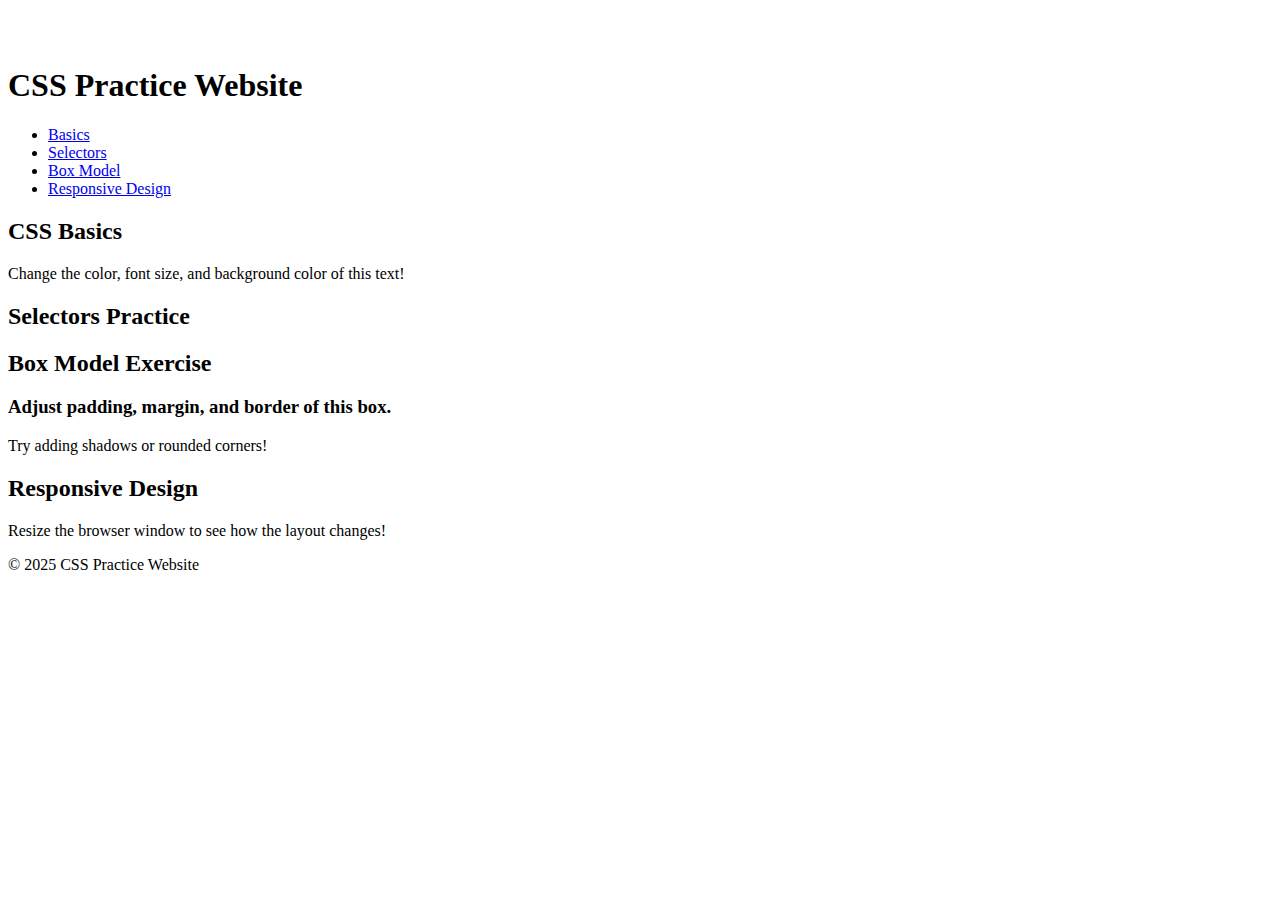
<file: Lab 3 - CSS Fundamentals/CSS Practice Website/index.html>
<!DOCTYPE html>
<html lang="en">

<head>
    <meta charset="UTF-8">
    <meta name="viewport" content="width=device-width, initial-scale=1.0">
    <title>CSS Practice Website</title>

</head>

<body>
    <input type="checkbox" id="theme-toggle" style="display: none;">
    <label for="theme-toggle"
        style="cursor: pointer; display: block; padding: 10px; background: var(--primary-color); color: white; text-align: center;">Toggle
        Theme</label>

    <header>
        <h1>CSS Practice Website</h1>
        <nav>
            <ul>
                <li><a href="#basics">Basics</a></li>
                <li><a href="#selectors">Selectors</a></li>
                <li><a href="#box-model">Box Model</a></li>
                <li><a href="#responsive">Responsive Design</a></li>
            </ul>
        </nav>
    </header>

    <section id="basics">
        <h2>CSS Basics</h2>
        <p>Change the color, font size, and background color of this text!</p>
    </section>

    <section id="selectors">
        <h2>Selectors Practice</h2>
        <div class="box"></div>
        <div class="box"></div>
        <div class="box"></div>
    </section>

    <section id="box-model">
        <h2>Box Model Exercise</h2>
        <article>
            <h3>Adjust padding, margin, and border of this box.</h3>
            <p>Try adding shadows or rounded corners!</p>
        </article>
    </section>

    <section id="responsive">
        <h2>Responsive Design</h2>
        <p>Resize the browser window to see how the layout changes!</p>
    </section>

    <footer>
        <p>&copy; 2025 CSS Practice Website</p>
    </footer>

</body>

</html>
</file>
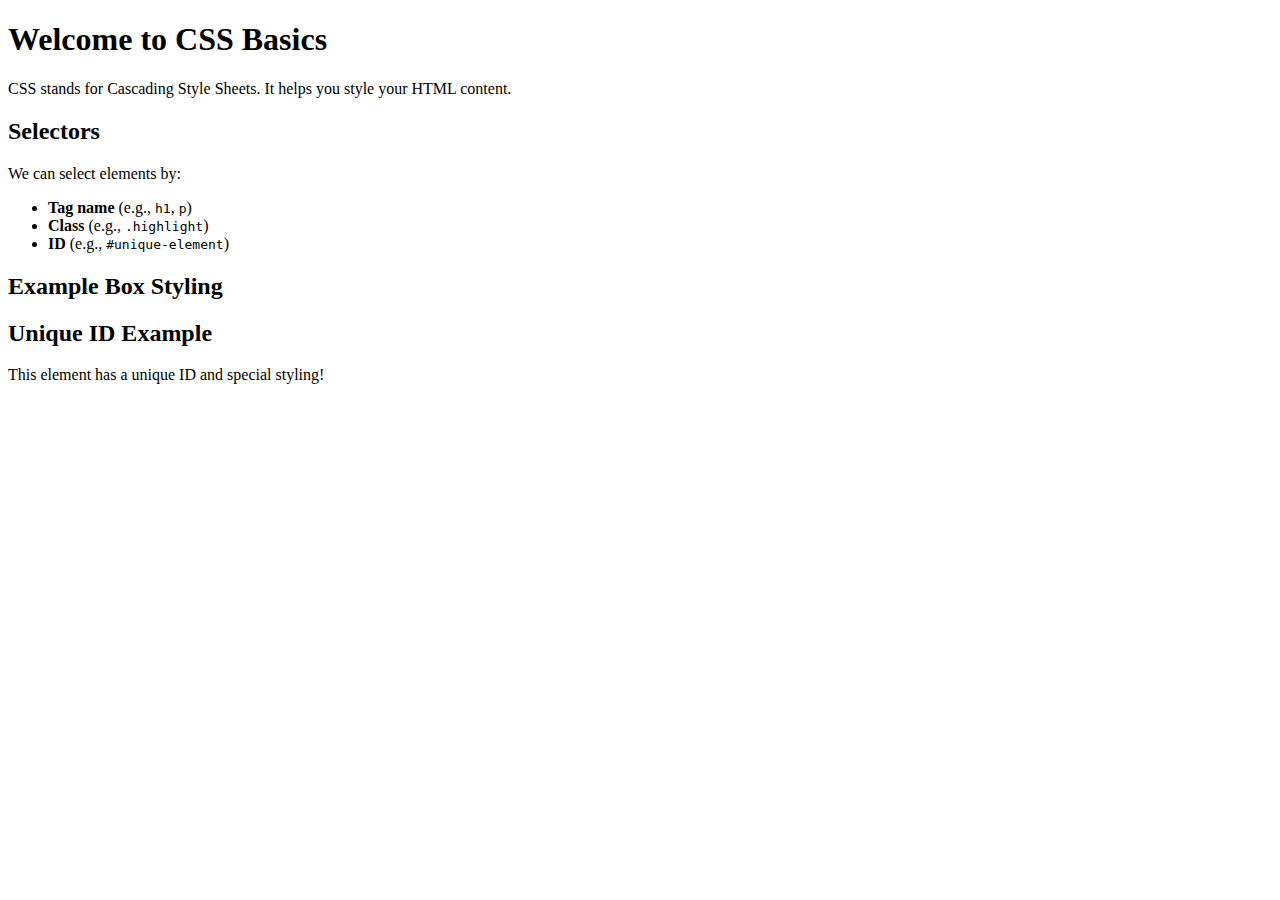
<file: Lab 3 - CSS Fundamentals/Simple Page/index.html>
<!DOCTYPE html>
<html lang="en">

<head>
    <meta charset="UTF-8">
    <meta name="viewport" content="width=device-width, initial-scale=1.0">
    <title>Learn CSS Basics</title>

</head>

<body>
    <h1>Welcome to CSS Basics</h1>
    <p>CSS stands for <span class="highlight">Cascading Style Sheets</span>. It helps you style your HTML content.</p>

    <h2>Selectors</h2>
    <p>We can select elements by:</p>
    <ul>
        <li><strong>Tag name</strong> (e.g., <code>h1</code>, <code>p</code>)</li>
        <li><strong>Class</strong> (e.g., <code>.highlight</code>)</li>
        <li><strong>ID</strong> (e.g., <code>#unique-element</code>)</li>
    </ul>

    <h2>Example Box Styling</h2>
    <div class="box"></div>
    <div class="box"></div>
    <div class="box"></div>

    <h2>Unique ID Example</h2>
    <p id="unique-element">This element has a unique ID and special styling!</p>
</body>

</html>
</file>
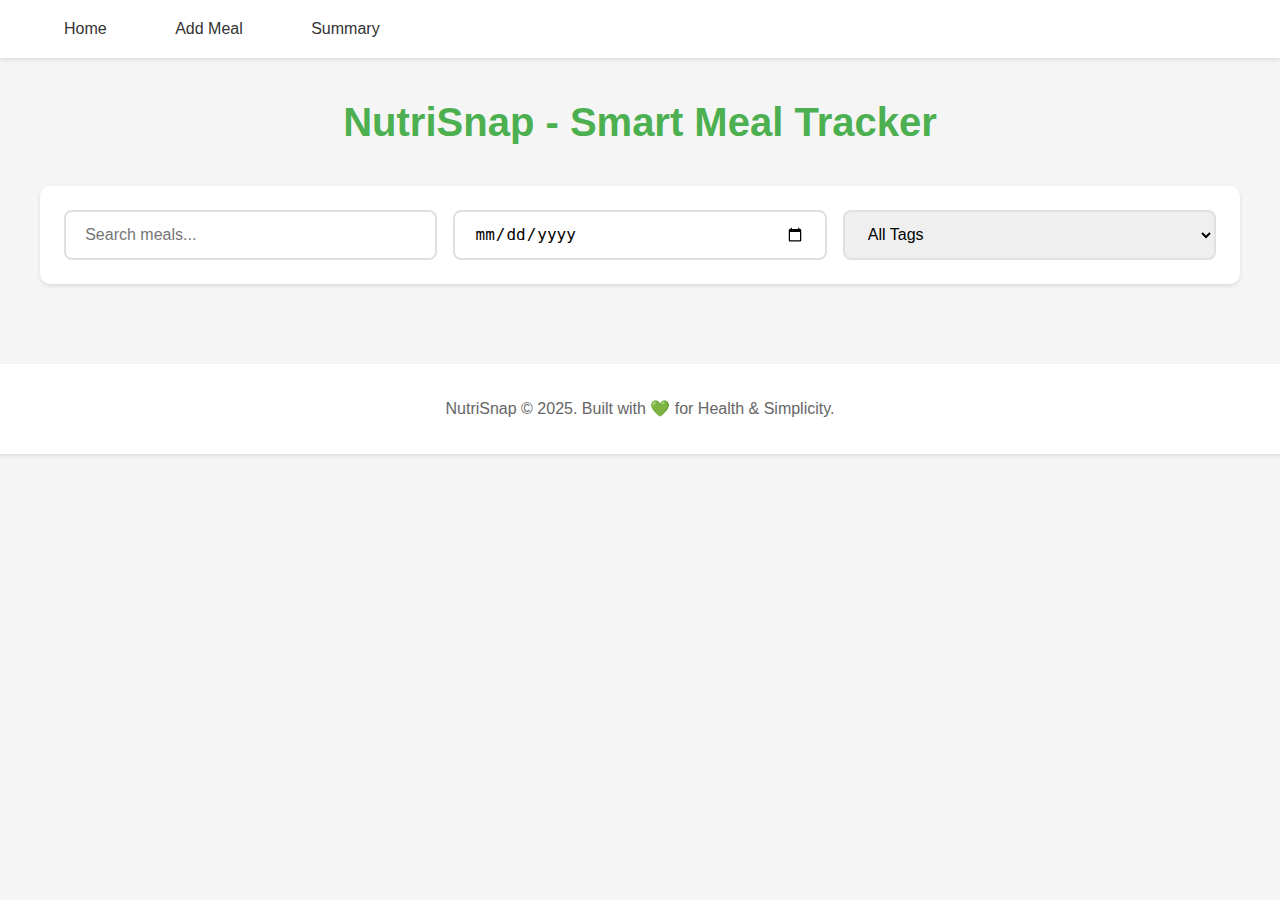
<file: Assignments/Assignment4/nutrisnap/index.html>
<!DOCTYPE html>
<html lang="en">

<head>
  <meta charset="UTF-8" />
  <meta name="viewport" content="width=device-width, initial-scale=1.0" />
  <title>NutriSnap - Home</title>
  <link rel="stylesheet" href="css/style.css" />
  <link rel="stylesheet" href="https://cdnjs.cloudflare.com/ajax/libs/font-awesome/6.0.0/css/all.min.css" />
</head>

<body>
  <nav>
    <a href="index.html">Home</a>
    <a href="pages/add.html">Add Meal</a>
    <a href="pages/summary.html">Summary</a>
  </nav>
  <div class="container">
    <h1>NutriSnap - Smart Meal Tracker</h1>
    <div class="filters">
      <input type="text" id="search" placeholder="Search meals..." class="search-box" />
      <input type="date" id="dateFilter" class="filter-control" />
      <select id="tagFilter" class="filter-control">
        <option value="">All Tags</option>
      </select>
    </div>
    <div id="meals-list"></div>
  </div>
  <footer>NutriSnap © 2025. Built with 💚 for Health & Simplicity.</footer>
  <script src="js/app.js"></script>
</body>

</html>
</file>
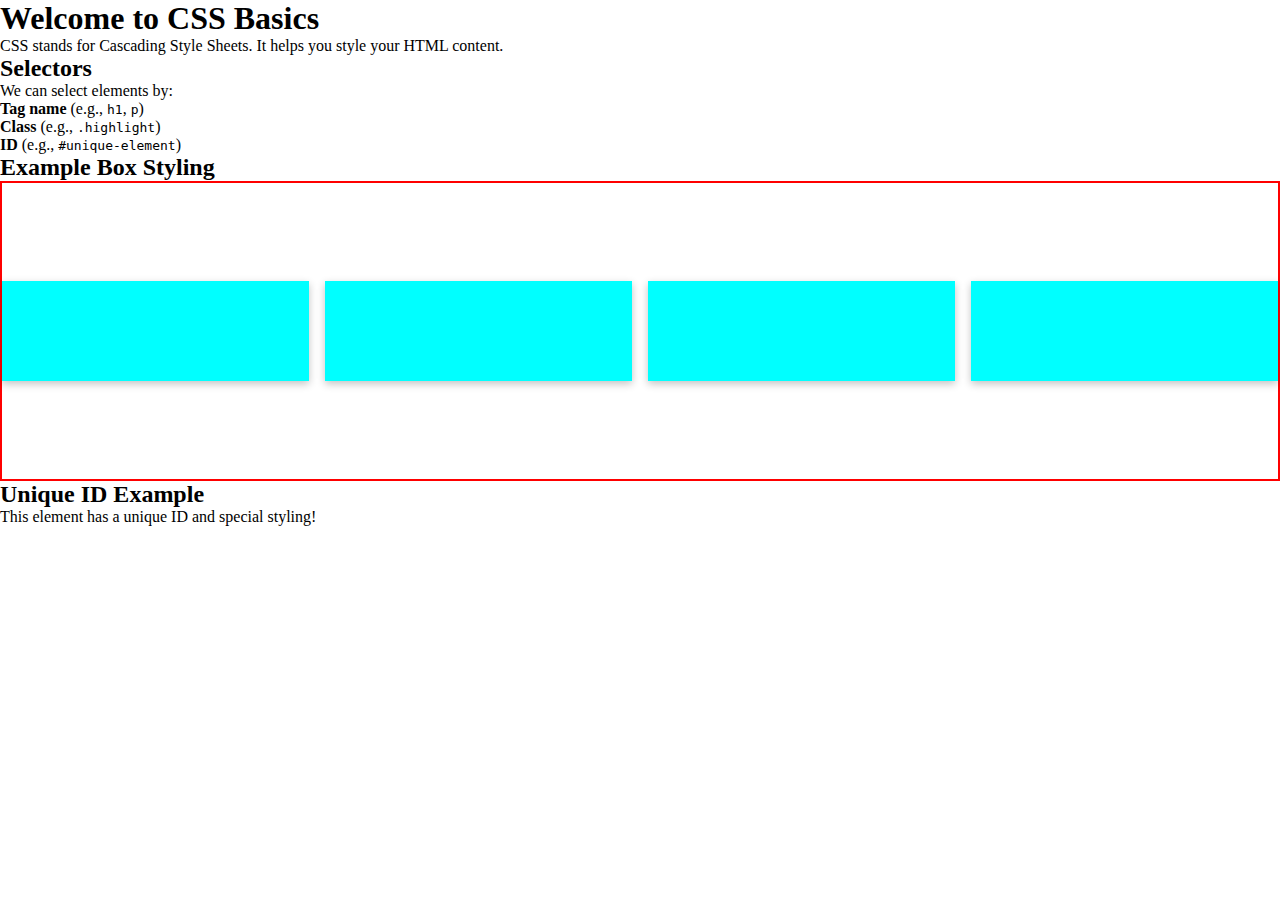
<file: Lab 3 - CSS Fundamentals/Tutorial/B01/Simple Page/index.html>
<!DOCTYPE html>
<html lang="en">


<head>
    <meta charset="UTF-8">
    <meta name="viewport" content="width=device-width, initial-scale=1.0">
    <title>Learn CSS Basics</title>
    <link rel="stylesheet" href="css/styles.css">

    <link rel="stylesheet" href="https://cdnjs.cloudflare.com/ajax/libs/font-awesome/4.7.0/css/font-awesome.min.css">
</head>

<body>
    <h1>Welcome to CSS Basics</h1>
    <p>CSS stands for <span class="highlight">Cascading Style Sheets</span>. It helps you style your HTML content.</p>

    <!-- <i class="fa fa-car"></i> -->
    <h2>Selectors</h2>
    <p>We can select elements by:</p>
    <ul>
        <li><strong>Tag name</strong> (e.g., <code>h1</code>, <code>p</code>)</li>
        <li><strong>Class</strong> (e.g., <code>.highlight</code>)</li>
        <li><strong>ID</strong> (e.g., <code>#unique-element</code>)</li>
    </ul>

    <h2>Example Box Styling</h2>
    <div class="boxes">
        <div class="box box1"></div>
        <div class="box"></div>
        <div class="box"></div>
        <div class="box"></div>
    </div>

    <h2>Unique ID Example</h2>
    <p id="unique-element">This element has a unique ID and special styling!</p>
</body>

</html>
</file>
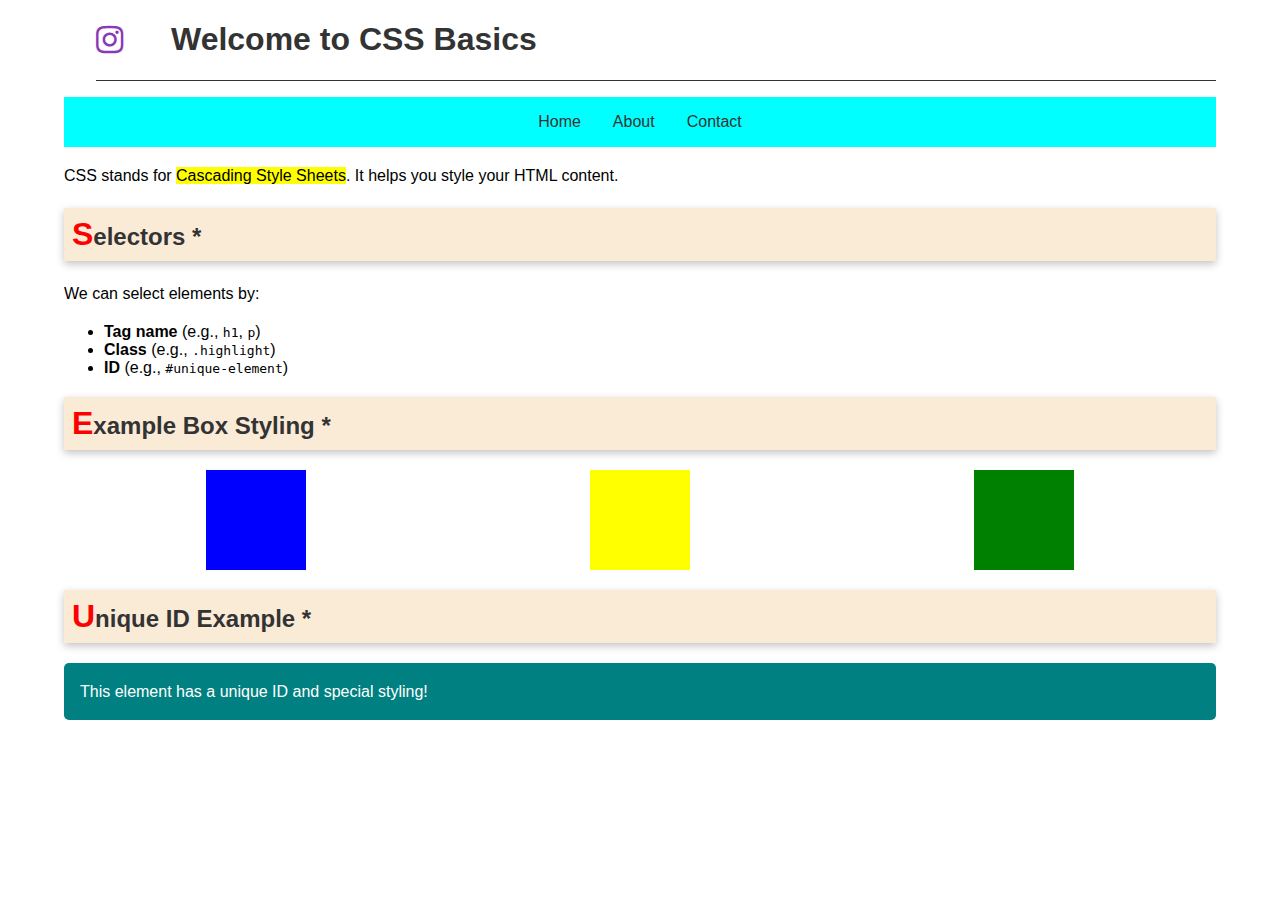
<file: Lab 3 - CSS Fundamentals/Tutorial/B02/Simple Page/index.html>
<!DOCTYPE html>
<html lang="en">

<head>
    <meta charset="UTF-8">
    <meta name="viewport" content="width=device-width, initial-scale=1.0">
    <title>Learn CSS Basics</title>
    <link rel="stylesheet" href="css/styles.css">
    <link rel="stylesheet" href="https://cdnjs.cloudflare.com/ajax/libs/font-awesome/4.7.0/css/font-awesome.min.css">

</head>

<body>

    <header>
        <i class="fa fa-instagram"> </i>
        <h1>Welcome to CSS Basics </h1>
    </header>

    <nav>
        <ul>
            <li><a href="">Home</a></li>
            <li><a href="">About</a></li>
            <li><a href="">Contact</a></li>
        </ul>
    </nav>

    <p>CSS stands for <span class="highlight">Cascading Style Sheets</span>. It helps you style your HTML content.</p>

    <h2>Selectors</h2>
    <p>We can select elements by:</p>
    <ul>
        <li><strong>Tag name</strong> (e.g., <code>h1</code>, <code>p</code>)</li>
        <li><strong>Class</strong> (e.g., <code>.highlight</code>)</li>
        <li><strong>ID</strong> (e.g., <code>#unique-element</code>)</li>
    </ul>
    <!-- table>tr*5>td*5>lorem2 -->

    <h2>Example Box Styling</h2>
    <div class="boxes">
        <div class="box blue"></div>
        <div class="box green"></div>
        <div class="box yellow"></div>

    </div>
    <h2>Unique ID Example</h2>
    <p id="unique-element" class="unique-element">This element has a unique ID and special styling!</p>
</body>

</html>
</file>
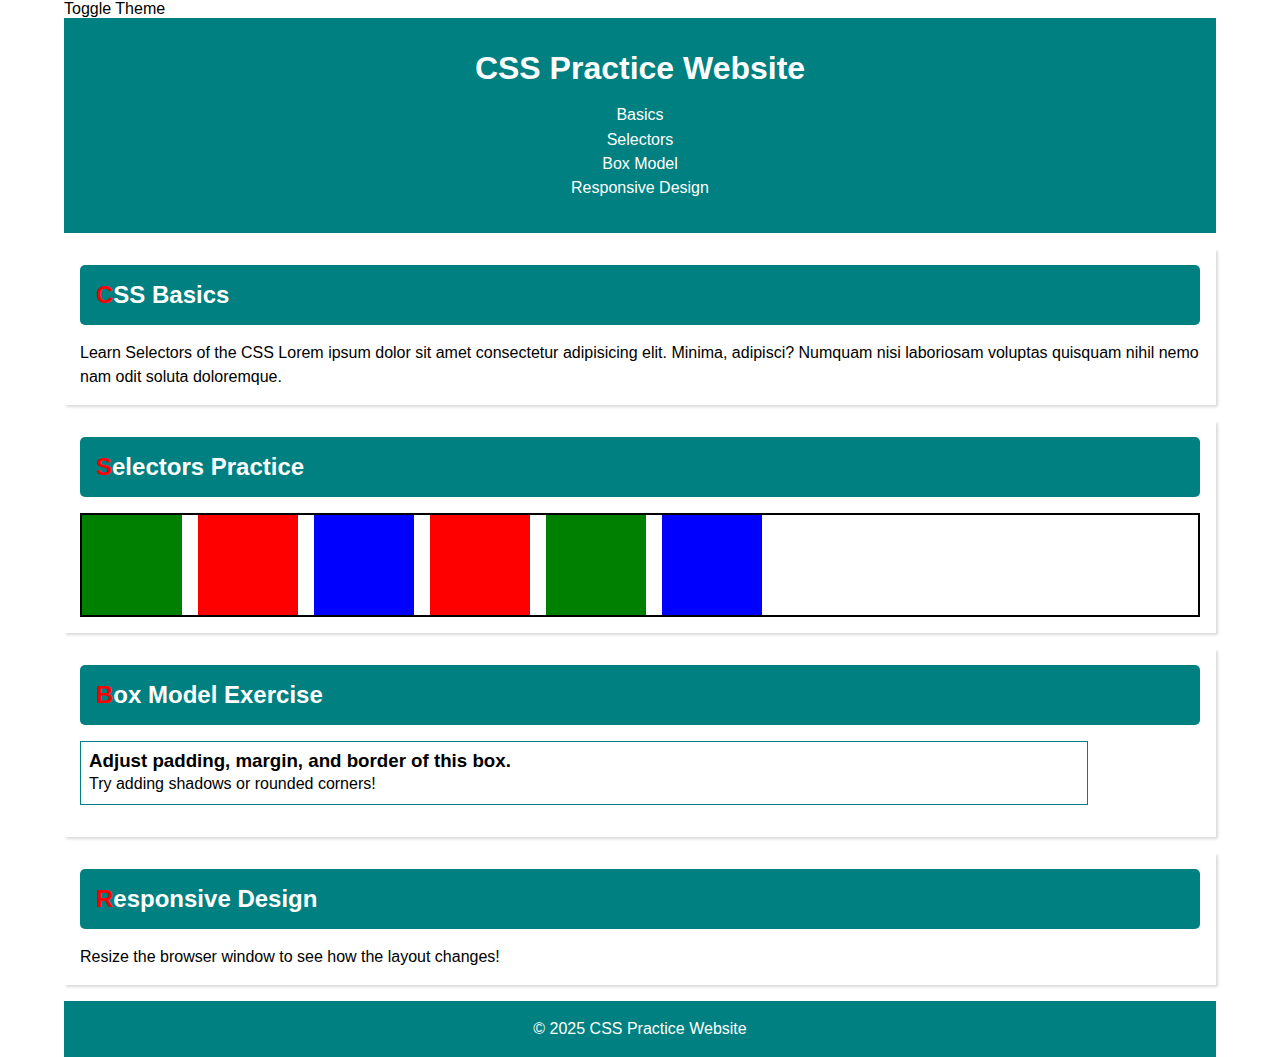
<file: Lab 3 - CSS Fundamentals/Tutorial/B03/CSS Practice Website/index.html>
<!DOCTYPE html>
<html lang="en">

<head>
    <meta charset="UTF-8">
    <meta name="viewport" content="width=device-width, initial-scale=1.0">
    <title>CSS Practice Website</title>

    <!-- internal -->
    <link rel="stylesheet" href="css/styles.css">

</head>

<body>

    <input type="checkbox" id="theme-toggle" style="display: none;">
    <!-- inline -->
    <label for="theme-toggle">Toggle
        Theme</label>

    <header>
        <h1>CSS Practice Website</h1>
        <nav>
            <ul>
                <li><a href="#basics">Basics</a></li>
                <li><a href="#selectors">Selectors</a></li>
                <li><a href="#box-model">Box Model</a></li>
                <li><a href="#responsive">Responsive Design</a></li>
            </ul>
        </nav>
    </header>

    <div>
        <section>
            <h2>CSS Basics </h2>
            <p>Learn Selectors of the CSS Lorem ipsum dolor sit amet consectetur adipisicing elit. Minima, adipisci?
                Numquam nisi laboriosam voluptas quisquam nihil nemo nam odit soluta doloremque.</p>
        </section>
    </div>

    <div>
        <section id="selectors">
            <h2>Selectors Practice</h2>
            <div class="boxes">
                <!-- <div class="box green"></div> -->
                <div class="box green"></div>
                <div class="box red"></div>
                <div class="box blue"></div>
                <div class="box red"></div>
                <div class="box green"></div>
                <div class="box blue"></div>
            </div>
        </section>
    </div>

    <div>
        <section id="box-model">
            <h2>Box Model Exercise</h2>
            <article>
                <h3>Adjust padding, margin, and border of this box.</h3>
                <p>Try adding shadows or rounded corners!</p>
            </article>
        </section>
    </div>

    <section id="responsive">
        <h2>Responsive Design</h2>
        <p>Resize the browser window to see how the layout changes!</p>
    </section>

    <footer>
        <p>&copy; 2025 CSS Practice Website</p>
    </footer>

</body>

</html>
</file>
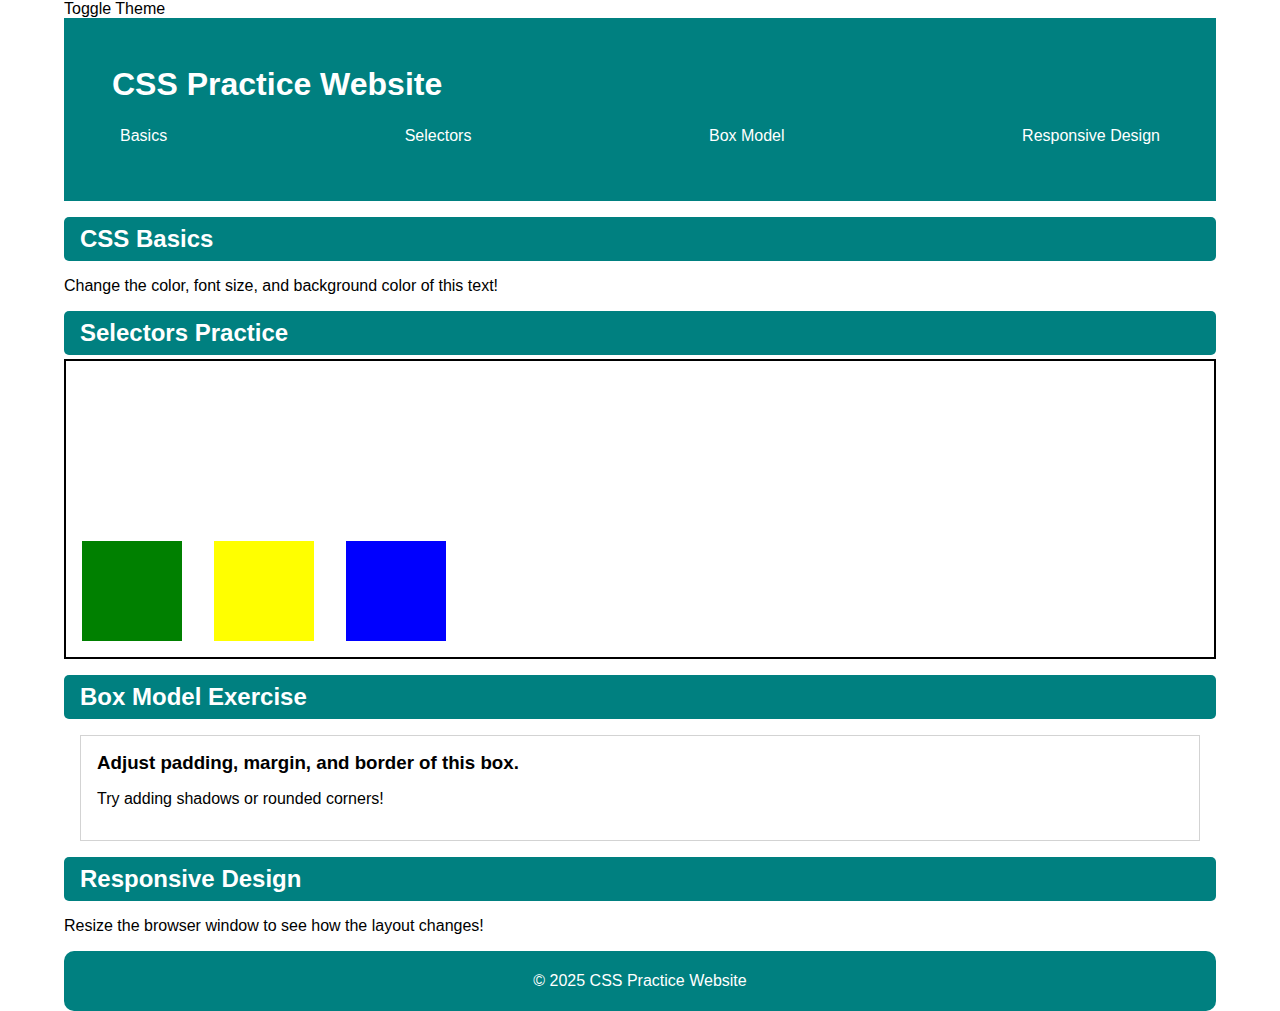
<file: Lab 3 - CSS Fundamentals/Tutorial/B52/CSS Practice Website/index.html>
<!DOCTYPE html>
<html lang="en">

<head>
    <meta charset="UTF-8">
    <meta name="viewport" content="width=device-width, initial-scale=1.0">
    <title>CSS Practice Website</title>

    <link rel="stylesheet" href="css/styles.css">
</head>

<body>
    <input type="checkbox" id="theme-toggle" style="display: none;">
    <label for="theme-toggle">Toggle
        Theme</label>

    <header>
        <h1>CSS Practice Website</h1>
        <nav>
            <ul>
                <li><a href="#basics">Basics</a></li>
                <li><a href="#selectors">Selectors</a></li>
                <li><a href="#box-model">Box Model</a></li>
                <li><a href="#responsive">Responsive Design</a></li>
            </ul>
        </nav>
    </header>

    <section id="basics">
        <h2>CSS Basics</h2>
        <p>Change the color, font size, and background color of this text!</p>
    </section>

    <section id="selectors">
        <h2>Selectors Practice</h2>
        <div class="boxes">
            <div class="box green"></div>
            <div class="box yellow"></div>
            <div class="box blue"></div>
        </div>
    </section>

    <section id="box-model">
        <h2>Box Model Exercise</h2>
        <article>
            <h3>Adjust padding, margin, and border of this box.</h3>
            <p>Try adding shadows or rounded corners!</p>
        </article>
    </section>

    <section id="responsive">
        <h2>Responsive Design</h2>
        <p>Resize the browser window to see how the layout changes!</p>
    </section>

    <footer>
        <p>&copy; 2025 CSS Practice Website</p>
    </footer>

</body>

</html>
</file>
<file: Assignments/Assignment4/nutrisnap/css/style.css>
:root {
  --primary-color: #4CAF50;
  --secondary-color: #2196F3;
  --accent-color: #FFC107;
  --text-color: #333;
  --light-gray: #f5f5f5;
  --border-color: #e0e0e0;
  --shadow: 0 2px 4px rgba(0, 0, 0, 0.1);
  --transition: all 0.3s ease;
}

body {
  font-family: 'Segoe UI', Tahoma, Geneva, Verdana, sans-serif;
  background-color: var(--light-gray);
  color: var(--text-color);
  line-height: 1.6;
  margin: 0;
  padding: 0;
}

nav {
  background-color: white;
  box-shadow: var(--shadow);
  padding: 1rem 2rem;
  position: sticky;
  top: 0;
  z-index: 100;
}

nav a {
  color: var(--text-color);
  text-decoration: none;
  margin: 0 1rem;
  padding: 0.5rem 1rem;
  border-radius: 20px;
  transition: var(--transition);
}

nav a:hover {
  background-color: var(--primary-color);
  color: white;
}

.container {
  max-width: 1200px;
  margin: 2rem auto;
  padding: 0 2rem;
}

h1 {
  color: var(--primary-color);
  text-align: center;
  margin-bottom: 2rem;
  font-size: 2.5rem;
}

.filters {
  display: flex;
  gap: 1rem;
  margin-bottom: 2rem;
  flex-wrap: wrap;
  background: white;
  padding: 1.5rem;
  border-radius: 10px;
  box-shadow: var(--shadow);
}

.search-box,
.filter-control {
  padding: 0.8rem 1.2rem;
  border: 2px solid var(--border-color);
  border-radius: 8px;
  font-size: 1rem;
  transition: var(--transition);
  flex: 1;
  min-width: 200px;
}

.search-box:focus,
.filter-control:focus {
  border-color: var(--primary-color);
  outline: none;
  box-shadow: 0 0 0 3px rgba(76, 175, 80, 0.1);
}

#meals-list {
  display: grid;
  grid-template-columns: repeat(auto-fill, minmax(300px, 1fr));
  gap: 2rem;
  margin-top: 2rem;
}

.card {
  background: white;
  border-radius: 12px;
  overflow: hidden;
  box-shadow: var(--shadow);
  transition: var(--transition);
}

.card:hover {
  transform: translateY(-5px);
  box-shadow: 0 4px 8px rgba(0, 0, 0, 0.15);
}

.meal-img {
  width: 100%;
  height: 200px;
  object-fit: cover;
  border-bottom: 1px solid var(--border-color);
}

.card-content {
  padding: 1.5rem;
}

.card-content h3 {
  margin: 0 0 1rem 0;
  color: var(--text-color);
  font-size: 1.4rem;
}

.card-content p {
  margin: 0.5rem 0;
  color: #666;
}

.tag {
  display: inline-block;
  background-color: var(--light-gray);
  color: var(--text-color);
  padding: 0.4rem 0.8rem;
  border-radius: 20px;
  margin-right: 0.5rem;
  margin-bottom: 0.5rem;
  font-size: 0.9rem;
  transition: var(--transition);
}

.tag:hover {
  background-color: var(--primary-color);
  color: white;
}

.rating {
  margin: 1rem 0;
}

.stars {
  display: inline-flex;
  gap: 0.3rem;
  cursor: pointer;
}

.stars .fa-star {
  color: var(--accent-color);
  font-size: 1.3rem;
  transition: var(--transition);
}

.stars .fa-star:hover {
  transform: scale(1.2);
}

button {
  background-color: var(--primary-color);
  color: white;
  border: none;
  padding: 0.8rem 1.5rem;
  border-radius: 8px;
  cursor: pointer;
  font-size: 1rem;
  transition: var(--transition);
  margin: 0.5rem 0;
}

button:hover {
  background-color: #388E3C;
  transform: translateY(-2px);
}

.actions-btns {
  display: flex;
  gap: 1rem;
  margin-top: 1rem;
}

.edit-btn {
  background-color: var(--secondary-color);
}

.edit-btn:hover {
  background-color: #1976D2;
}

.delete-btn {
  background-color: #f44336;
}

.delete-btn:hover {
  background-color: #d32f2f;
}

.description {
  margin-top: 1rem;
  padding: 1rem;
  background-color: var(--light-gray);
  border-radius: 8px;
  transition: var(--transition);
}

.description.hidden {
  display: none;
}

footer {
  text-align: center;
  padding: 2rem;
  background-color: white;
  margin-top: 3rem;
  box-shadow: var(--shadow);
  color: #666;
}

@media (max-width: 768px) {
  .container {
    padding: 0 1rem;
  }

  .filters {
    flex-direction: column;
  }

  .search-box,
  .filter-control {
    width: 100%;
  }

  #meals-list {
    grid-template-columns: 1fr;
  }
}

.summary-table {
  width: 100%;
  border-collapse: separate;
  border-spacing: 0;
  margin: 2rem 0;
  background: white;
  border-radius: 12px;
  overflow: hidden;
  box-shadow: var(--shadow);
}

.summary-table thead {
  background-color: var(--primary-color);
  color: white;
}

.summary-table th {
  padding: 1.2rem;
  text-align: left;
  font-weight: 600;
  text-transform: uppercase;
  font-size: 0.9rem;
  letter-spacing: 0.5px;
}

.summary-table th.sortable {
  cursor: pointer;
  transition: var(--transition);
}

.summary-table th.sortable:hover {
  background-color: rgba(255, 255, 255, 0.1);
}

.summary-table th.sortable::after {
  content: ' ↕';
  font-size: 0.8em;
  opacity: 0.5;
}

.summary-table th.asc::after {
  content: ' ↑';
  opacity: 1;
}

.summary-table th.desc::after {
  content: ' ↓';
  opacity: 1;
}

.summary-table td {
  padding: 1rem;
  border-bottom: 1px solid var(--border-color);
  color: var(--text-color);
}

.summary-table tbody tr {
  transition: var(--transition);
}

.summary-table tbody tr:hover {
  background-color: var(--light-gray);
}

.summary-table tbody tr:last-child td {
  border-bottom: none;
}

.summary-table .tag-cell {
  font-weight: 600;
  color: var(--primary-color);
}

.summary-table .count-cell {
  text-align: center;
  font-weight: 600;
}

.summary-table .rating-cell {
  text-align: center;
}

.summary-table .rating-cell .stars {
  display: inline-flex;
  gap: 0.2rem;
}

.summary-table .rating-cell .stars .fa-star {
  color: var(--accent-color);
  font-size: 1rem;
}

.summary-table .rating-cell .numeric-rating {
  margin-left: 0.5rem;
  color: #666;
  font-size: 0.9rem;
}

@media (max-width: 768px) {
  .summary-table {
    display: block;
    overflow-x: auto;
    white-space: nowrap;
  }

  .summary-table th,
  .summary-table td {
    padding: 0.8rem;
  }
}

.form-container {
  max-width: 800px;
  margin: 0 auto;
  background: white;
  padding: 2rem;
  border-radius: 12px;
  box-shadow: var(--shadow);
}

.form-group {
  margin-bottom: 1.5rem;
}

.form-group label {
  display: block;
  margin-bottom: 0.5rem;
  font-weight: 600;
  color: var(--text-color);
}

.input-with-icon {
  position: relative;
  display: flex;
  align-items: center;
}

.input-with-icon i {
  position: absolute;
  left: 1rem;
  color: #666;
}

.input-with-icon input {
  width: 100%;
  padding: 0.8rem 1rem 0.8rem 2.5rem;
  border: 2px solid var(--border-color);
  border-radius: 8px;
  font-size: 1rem;
  transition: var(--transition);
}

.input-with-icon input:focus {
  border-color: var(--primary-color);
  outline: none;
  box-shadow: 0 0 0 3px rgba(76, 175, 80, 0.1);
}

.form-hint {
  display: block;
  margin-top: 0.5rem;
  color: #666;
  font-size: 0.9rem;
}

.form-row {
  display: grid;
  grid-template-columns: 1fr 1fr;
  gap: 1.5rem;
}

textarea {
  width: 100%;
  padding: 0.8rem 1rem;
  border: 2px solid var(--border-color);
  border-radius: 8px;
  font-size: 1rem;
  min-height: 120px;
  resize: vertical;
  transition: var(--transition);
}

textarea:focus {
  border-color: var(--primary-color);
  outline: none;
  box-shadow: 0 0 0 3px rgba(76, 175, 80, 0.1);
}

.rating-input {
  display: flex;
  align-items: center;
  gap: 1rem;
}

.rating-input .stars {
  display: flex;
  gap: 0.3rem;
}

.rating-input .stars i {
  font-size: 1.5rem;
  color: var(--accent-color);
  cursor: pointer;
  transition: var(--transition);
}

.rating-input .stars i:hover {
  transform: scale(1.2);
}

.form-actions {
  margin-top: 2rem;
  text-align: center;
}

.submit-btn {
  display: inline-flex;
  align-items: center;
  gap: 0.5rem;
  padding: 1rem 2rem;
  font-size: 1.1rem;
  background-color: var(--primary-color);
  color: white;
  border: none;
  border-radius: 8px;
  cursor: pointer;
  transition: var(--transition);
}

.submit-btn:hover {
  background-color: #388E3C;
  transform: translateY(-2px);
}

.submit-btn i {
  font-size: 1.2rem;
}

@media (max-width: 768px) {
  .form-row {
    grid-template-columns: 1fr;
  }

  .form-container {
    padding: 1.5rem;
  }
}
</file>
<file: Lab 3 - CSS Fundamentals/Tutorial/B01/Simple Page/css/styles.css>
* {
    box-sizing: border-box;
    margin: 0;
    padding: 0;
}

.box {
    width: 80px;
    height: 100px;
    background-color: aqua;
    /* margin: 1rem; */
    box-shadow: rgba(0, 0, 0, 0.24) 0px 3px 8px;
    /* background-image: url("https://static5.gunfire.com/eng_pl_SA-H07-ONE-TM-Carbine-Replica-1152216912_2.webp"); */

    flex-grow: 1;
}

.boxes {
    display: flex;
    border: 2px solid red;
    height: 300px;
    /* width: 500px; */

    /* flex-direction: column; */

    /* space /margin */


    /* left and right on main */
    justify-content: space-evenly;
    gap: 1rem;

    /* move through cross axis */
    align-items: center;
    flex-wrap: wrap-reverse;
}

/* .box1 {
    align-self: start;
} */

.box:hover {
    background-color: rgba(140, 70, 98, 0.51);
    /* width: 200px; */
    box-shadow: rgba(0, 0, 0, 0.24) 0px 3px 8px;
}

/* ul {
    display: flex;
} */

.fa.fa-car {
    color: red;
    font-size: 3rem;
}
</file>
<file: Lab 3 - CSS Fundamentals/Tutorial/B02/Simple Page/css/styles.css>
* {
    /* border: 1px solid red; */
    box-sizing: border-box;
}


.box {
    width: 100px;
    height: 100px;
    background-color: red;
    /* margin: 1rem; */

}

div:hover {
    background-color: rgba(0, 0, 255, 0.378);
}

/* .special-box:nth-child(odd) {
    background-color: green;
} */
/* color the old children */

/* tr:nth-child(2n+1) {
    background-color: green;
} */





.boxes {
    display: flex;
    /* border: 1px solid black; */
    /* height: 300px; */

    justify-content: space-around;
    align-items: center;

    /* justify-content: space-between; */
    /* flex-direction: column; */
}

.blue {
    align-items: start;
}

.green {
    background-color: green;
    order: 3;
}

.blue {
    background-color: blue;
    order: 0;
}

.yellow {
    background-color: yellow;
    order: 1;
}

body {
    font-family: Arial, Helvetica, sans-serif;
    height: 100vh;
    margin: auto;
    padding: 0;
    width: 90%;
}

h1,
h2 {
    color: #333;
}

p {
    line-height: 1.6;
}

.highlight {
    background-color: yellow;
}

#unique-element {
    /* footer style  */
    color: white;
    background-color: teal;
    padding: 1rem;
    border-radius: 5px;

}

.fa.fa-instagram {
    color: #8a3ab9;
    font-size: 2rem;
}

header {
    display: flex;
    align-items: center;
    gap: 3rem;
    margin-left: 2rem;
    border-bottom: 1px solid #333;
}

nav ul {
    display: flex;
    gap: 2rem;
    justify-content: center;
    list-style: none;
    background-color: aqua;
    padding: 1rem;
}

nav a {
    text-decoration: none;
    color: #333;
}

nav a:hover {
    color: yellow;
}

h2 {
    background-color: antiquewhite;
    padding: 0.5rem;
    box-shadow: rgba(0, 0, 0, 0.24) 0px 3px 8px;
}

h2::first-letter {
    color: red;
    font-size: 2rem;
    margin-right: ;
}

h2::after {
    content: ' *';
}
</file>
<file: Lab 3 - CSS Fundamentals/Tutorial/B03/CSS Practice Website/css/styles.css>
* {
    margin: 0;
    padding: 0;
    box-sizing: border-box;
}

/* selectors and their priorities */

body {
    font-family: Arial, Helvetica, sans-serif;
    width: 90%;
    margin: auto;
}

/* <element> selector, .class #id */

header {
    background-color: teal;
    color: white;
    padding: 2rem;
    text-align: center;
}

header h1 {
    margin-bottom: 1rem;
}

ul {
    /* display: flex; */
    /* justify-content: center;
    gap: 1rem; */
    list-style: none;
}

li {
    /* border: 1px solid black; */
    padding: 0.2rem;
}

nav a {
    text-decoration: none;
    color: white;
}

nav a:hover {
    color: yellow;
    text-decoration: underline;
    font-weight: bold;
}

header {
    margin-bottom: 1rem;
}

section {
    margin-bottom: 1rem;
    /* box-shadow: rgba(0, 0, 0, 0.25) 0px 54px 55px, rgba(0, 0, 0, 0.12) 0px -12px 30px, rgba(0, 0, 0, 0.12) 0px 4px 6px, rgba(0, 0, 0, 0.17) 0px 12px 13px, rgba(0, 0, 0, 0.09) 0px -3px 5px; */
    box-shadow: rgba(0, 0, 0, 0.15) 1.95px 1.95px 2.6px;
    padding: 1rem;
}

h2::first-letter {
    color: red;
}

section h2 {
    margin-bottom: 1rem;
}

p {
    line-height: 1.5;
}

.box {
    width: 100px;
    /* max-height: 50%; */
    height: 100px;
    /* display: inline-block; */
}

.boxes {
    border: 2px solid black;
    /* height: 400px;
    width: 400px; */
    display: flex;
    flex-direction: row;
    flex-wrap: wrap;

    gap: 1rem;

    /* justify-content: space-between; */


}

h2 {
    background-color: teal;
    border-radius: 5px;
    color: white;
    padding: 1rem;
}

.green {
    background-color: green;
    /* align-self: center; */
    /* order: 2; */

}

.blue {
    background-color: blue;
    /* order: 0; */

}

.red {
    background-color: red;
    /* order: 1; */
}

#responsive:hover {
    background-color: yellow;
}

article {
    border: 1px solid teal;
    width: 90%;
    padding: 0.5rem;
    margin-bottom: 1rem;
}

article:hover {
    scale: 1.1;
    box-shadow: rgba(0, 0, 0, 0.15) 1.95px 1.95px 2.6px;
    transition: ease-in-out 0.5s;
}

footer {
    background-color: teal;
    color: white;
    text-align: center;
    padding: 1rem;
}
</file>
<file: Lab 3 - CSS Fundamentals/Tutorial/B52/CSS Practice Website/css/styles.css>
/* selector and their priority */
/* 1. #id 2. .class 3. element */

:root {
    --bg-color: white;
    --text-color: black;
    --primary-color: teal;
    --secondary-color: lightgray;
}

* {
    margin: 0;
    padding: 0;
    box-sizing: border-box;
}

body {
    font-family: Arial, sans-serif;
    width: 90%;
    margin: auto;
}

header {
    background-color: var(--primary-color);
    color: white;
    padding: 3rem;


}

nav {
    margin-top: 1rem;
    text-align: center;
}

nav ul {
    list-style: none;
}

nav li {
    padding: 0.5rem;
}

nav a {
    color: white;
    text-decoration: none;
}

nav a:hover {
    color: var(--secondary-color);
}

section {
    margin-top: 1rem;
}

section h2 {
    background-color: var(--primary-color);
    padding: 0.5rem 1rem;
    color: white;
    border-radius: 5px;
    margin-bottom: 0.25rem;
}

p {
    margin: 1rem 0;
}



article {
    margin: 1rem;
    padding: 1rem;
    border: 1px solid var(--secondary-color);
    transition: ease-in 0.3s;
    /* add a shadow */
    /* box-shadow: 2px 2px 5px rgba(0, 0, 0, 0.1); */
}

article:hover {
    scale: 1.1;
    box-shadow: rgba(17, 12, 46, 0.15) 0px 48px 100px 0px;

}

.box {
    width: 100px;
    height: 100px;
    margin: 1rem;
    background-color: red;
    /* display: inline-block; */
}

.green {
    background-color: green;
}

.yellow {
    background-color: yellow;
}

.blue {
    background-color: blue;
    /* align-self: start; */

}

/* we will work with the parent */
.boxes {

    border: 2px solid black;
    height: 300px;

    display: flex;
    flex-direction: row;
    flex-wrap: wrap;

    justify-content: start;
    align-items: end;
}

/* we will work with the children */

ul {
    display: flex;
    flex-direction: row;
    justify-content: space-between;
    flex-wrap: wrap;
}

footer {
    background-color: var(--primary-color);
    color: white;
    text-align: center;
    padding: 5px;
    border-radius: 10px;
}
</file>
